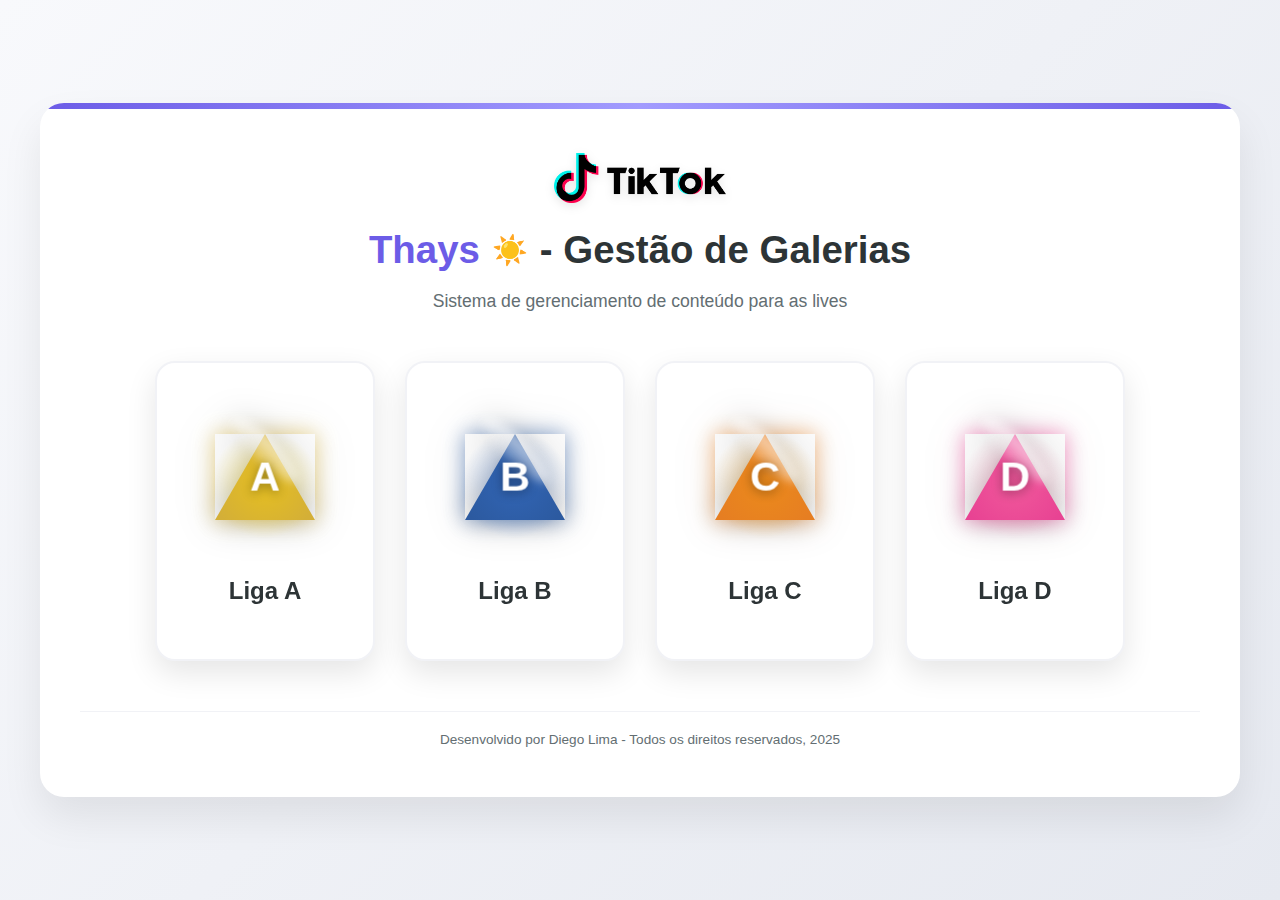
<file: index.html>
<!DOCTYPE html>
<html lang="pt-BR">
<head>
    <meta charset="UTF-8">
    <meta name="viewport" content="width=device-width, initial-scale=1.0">
    <title>Gestão de Galerias - Live da Thays</title>
    <link rel="stylesheet" href="https://cdnjs.cloudflare.com/ajax/libs/font-awesome/6.4.0/css/all.min.css">
    <style>
        * {
            margin: 0;
            padding: 0;
            box-sizing: border-box;
            font-family: 'Poppins', 'Segoe UI', Tahoma, Geneva, Verdana, sans-serif;
        }
        
        body {
            background: linear-gradient(135deg, #f8f9fc 0%, #e6e9f0 100%);
            min-height: 100vh;
            display: flex;
            flex-direction: column;
            align-items: center;
            justify-content: center;
            padding: 20px;
        }
        
        .container {
            max-width: 1200px;
            width: 100%;
            background: white;
            border-radius: 24px;
            box-shadow: 0 20px 40px rgba(0, 0, 0, 0.08);
            padding: 50px 40px;
            text-align: center;
            position: relative;
            overflow: hidden;
        }
        
        .container:before {
            content: '';
            position: absolute;
            top: 0;
            left: 0;
            right: 0;
            height: 6px;
            background: linear-gradient(90deg, #6c5ce7, #a29bfe, #6c5ce7);
        }
        
        .header {
            display: flex;
            justify-content: center;
            align-items: center;
            margin-bottom: 25px;
            gap: 15px;
        }
        
        .tiktok-logo {
            height: 50px;
            width: auto;
            filter: drop-shadow(0 3px 5px rgba(0, 0, 0, 0.1));
        }
        
        h1 {
            color: #2d3436;
            margin-bottom: 15px;
            font-size: 2.4rem;
            font-weight: 700;
            display: flex;
            align-items: center;
            justify-content: center;
            gap: 12px;
            flex-wrap: wrap;
        }
        
        .title-accent {
            color: #6c5ce7;
            position: relative;
        }
        
        .sun {
            font-size: 1.8rem;
            animation: pulse 2s infinite;
        }
        
        .subtitle {
            color: #636e72;
            margin-bottom: 45px;
            font-size: 1.1rem;
            max-width: 600px;
            margin-left: auto;
            margin-right: auto;
            line-height: 1.6;
        }
        
        .button-grid {
            display: flex;
            justify-content: center;
            gap: 30px;
            margin-top: 30px;
            flex-wrap: wrap;
        }
        
        .button {
            display: flex;
            flex-direction: column;
            align-items: center;
            justify-content: center;
            background: white;
            border-radius: 20px;
            padding: 35px 25px;
            text-decoration: none;
            color: #2d3436;
            box-shadow: 0 12px 30px rgba(0, 0, 0, 0.1);
            transition: all 0.4s ease;
            border: 2px solid #f1f2f6;
            position: relative;
            overflow: hidden;
            width: 220px;
            height: 300px;
        }
        
        .button:after {
            content: '';
            position: absolute;
            bottom: 0;
            left: 0;
            width: 100%;
            height: 5px;
            background: linear-gradient(90deg, #6c5ce7, #a29bfe);
            opacity: 0;
            transition: opacity 0.3s ease;
        }
        
        .button:hover {
            transform: translateY(-8px);
            box-shadow: 0 20px 40px rgba(0, 0, 0, 0.15);
        }
        
        .button:hover:after {
            opacity: 1;
        }
        
        .triangle-container {
            position: relative;
            width: 120px;
            height: 120px;
            margin-bottom: 30px;
            display: flex;
            align-items: center;
            justify-content: center;
            perspective: 600px;
        }
        
        .triangle {
            width: 0;
            height: 0;
            border-left: 50px solid transparent;
            border-right: 50px solid transparent;
            border-bottom: 86px solid;
            position: relative;
            transform-style: preserve-3d;
            transition: all 0.4s ease;
            filter: drop-shadow(0 0 15px rgba(0, 0, 0, 0.3));
        }
        
        /* Efeito de bisel e brilho */
        .triangle:before {
            content: '';
            position: absolute;
            top: 3px;
            left: -45px;
            width: 90px;
            height: 25px;
            background: linear-gradient(to bottom, rgba(255, 255, 255, 0.7), rgba(255, 255, 255, 0.2));
            transform: rotate(45deg) translateZ(5px);
            filter: blur(4px);
            z-index: 2;
            border-radius: 50%;
        }
        
        .triangle:after {
            content: '';
            position: absolute;
            top: -5px;
            left: -55px;
            width: 110px;
            height: 110px;
            background: radial-gradient(circle, rgba(255, 255, 255, 0.4) 0%, transparent 70%);
            z-index: 1;
            animation: glow 2s infinite alternate;
        }
        
        .triangle-inner {
            position: absolute;
            top: 50%;
            left: 50%;
            transform: translate(-50%, -50%) translateZ(20px);
            color: white;
            font-weight: 800;
            font-size: 2.5rem;
            text-shadow: 0 2px 10px rgba(0, 0, 0, 0.4);
            z-index: 10;
        }
        
        .button:hover .triangle {
            transform: translateY(-5px) rotateX(5deg);
        }
        
        /* Cores específicas para cada liga com gradientes e brilhos */
        .liga-a .triangle {
            border-bottom-color: #d4af37;
            background: linear-gradient(to bottom, #ffd700, #daa520);
            box-shadow: 0 0 20px rgba(212, 175, 55, 0.6);
        }
        
        .liga-a .triangle:after {
            background: radial-gradient(circle, rgba(255, 215, 0, 0.4) 0%, transparent 70%);
        }
        
        .liga-b .triangle {
            border-bottom-color: #2c5aa0;
            background: linear-gradient(to bottom, #3a75d3, #1e3f74);
            box-shadow: 0 0 20px rgba(44, 90, 160, 0.6);
        }
        
        .liga-b .triangle:after {
            background: radial-gradient(circle, rgba(58, 117, 211, 0.4) 0%, transparent 70%);
        }
        
        .liga-c .triangle {
            border-bottom-color: #e67e22;
            background: linear-gradient(to bottom, #f39c12, #c86a10);
            box-shadow: 0 0 20px rgba(230, 126, 34, 0.6);
        }
        
        .liga-c .triangle:after {
            background: radial-gradient(circle, rgba(243, 156, 18, 0.4) 0%, transparent 70%);
        }
        
        .liga-d .triangle {
            border-bottom-color: #e84393;
            background: linear-gradient(to bottom, #fd79a8, #c52874);
            box-shadow: 0 0 20px rgba(232, 67, 147, 0.6);
        }
        
        .liga-d .triangle:after {
            background: radial-gradient(circle, rgba(253, 121, 168, 0.4) 0%, transparent 70%);
        }
        
        .button-title {
            font-size: 1.5rem;
            font-weight: 700;
            margin-top: 10px;
            position: relative;
            z-index: 2;
        }
        
        .footer {
            margin-top: 50px;
            color: #636e72;
            font-size: 0.85rem;
            padding-top: 20px;
            border-top: 1px solid #f1f2f6;
            width: 100%;
        }
        
        @keyframes pulse {
            0% { transform: scale(1); }
            50% { transform: scale(1.1); }
            100% { transform: scale(1); }
        }
        
        @keyframes glow {
            0% { opacity: 0.4; }
            100% { opacity: 0.8; }
        }
        
        @media (max-width: 1100px) {
            .button-grid {
                justify-content: space-around;
            }
        }
        
        @media (max-width: 900px) {
            .button-grid {
                grid-template-columns: 1fr 1fr;
            }
        }
        
        @media (max-width: 600px) {
            .button-grid {
                grid-template-columns: 1fr;
            }
            
            h1 {
                font-size: 2rem;
                flex-direction: column;
            }
            
            .container {
                padding: 35px 25px;
            }
            
            .triangle-container {
                width: 100px;
                height: 100px;
            }
            
            .triangle {
                border-left: 45px solid transparent;
                border-right: 45px solid transparent;
                border-bottom: 78px solid;
            }
        }
    </style>
</head>
<body>
    <div class="container">
        <div class="header">
            <img src="images/TikTok_logo.svg.png" alt="TikTok Logo" class="tiktok-logo">
        </div>
        
        <h1><span class="title-accent">Thays</span> <span class="sun">☀️</span> - Gestão de Galerias</h1>
        <p class="subtitle">Sistema de gerenciamento de conteúdo para as lives</p>
        
        <div class="button-grid">
            <a href="pages/update_a.html" class="button liga-a">
                <div class="triangle-container">
                    <div class="triangle"></div>
                    <div class="triangle-inner">A</div>
                </div>
                <div class="button-title">Liga A</div>
            </a>
            
            <a href="pages/update_b.html" class="button liga-b">
                <div class="triangle-container">
                    <div class="triangle"></div>
                    <div class="triangle-inner">B</div>
                </div>
                <div class="button-title">Liga B</div>
            </a>
            
            <a href="pages/update_c.html" class="button liga-c">
                <div class="triangle-container">
                    <div class="triangle"></div>
                    <div class="triangle-inner">C</div>
                </div>
                <div class="button-title">Liga C</div>
            </a>
            
            <a href="pages/update_d.html" class="button liga-d">
                <div class="triangle-container">
                    <div class="triangle"></div>
                    <div class="triangle-inner">D</div>
                </div>
                <div class="button-title">Liga D</div>
            </a>
        </div>
        
        <div class="footer">
            Desenvolvido por Diego Lima - Todos os direitos reservados, 2025
        </div>
    </div>
</body>
</html>
</file>
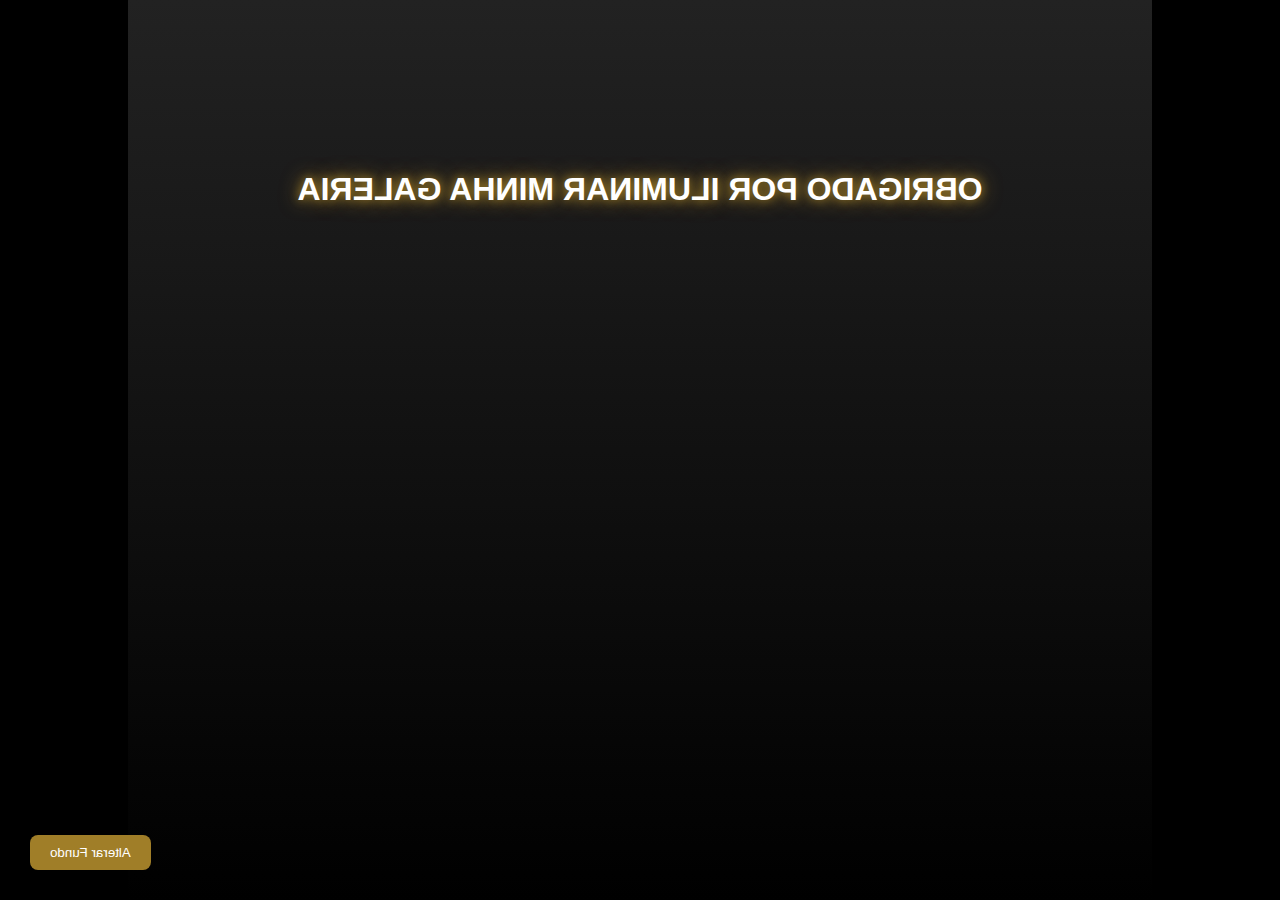
<file: pages/galery_a.html>
<!DOCTYPE html>
<html lang="pt-br">
<head>
  <meta charset="UTF-8">
  <title>Galeria Liga A</title>
  <link rel="stylesheet" href="../css/galery_a.css">
    <style>
    /* Espelha horizontalmente todo o conteúdo da página
       (texto continua na mesma ordem; apenas o desenho é espelhado) */
    body {
      transform: scaleX(-1);
      transform-origin: center;
    }
  </style>
  <script src="../js/galery_a.js" defer></script>
</head>
<body>
    <div id="container">
      <!--Ajuste--><video id="bgVideo" autoplay muted loop playsinline class="hidden"></video>
      <h1 id="titulo1" class="titulo-galeria">OBRIGADO POR ILUMINAR MINHA GALERIA</h1>
      <h1 id="titulo2" class="titulo-galeria hidden">THANK YOU FOR SHINING MY GALERY</h1>
      <div id="gallery-track"></div>
    </div>

    <div class="controls">
      <button id="changeBg">Alterar Fundo</button>
    </div>
</body>
</html>
</file>
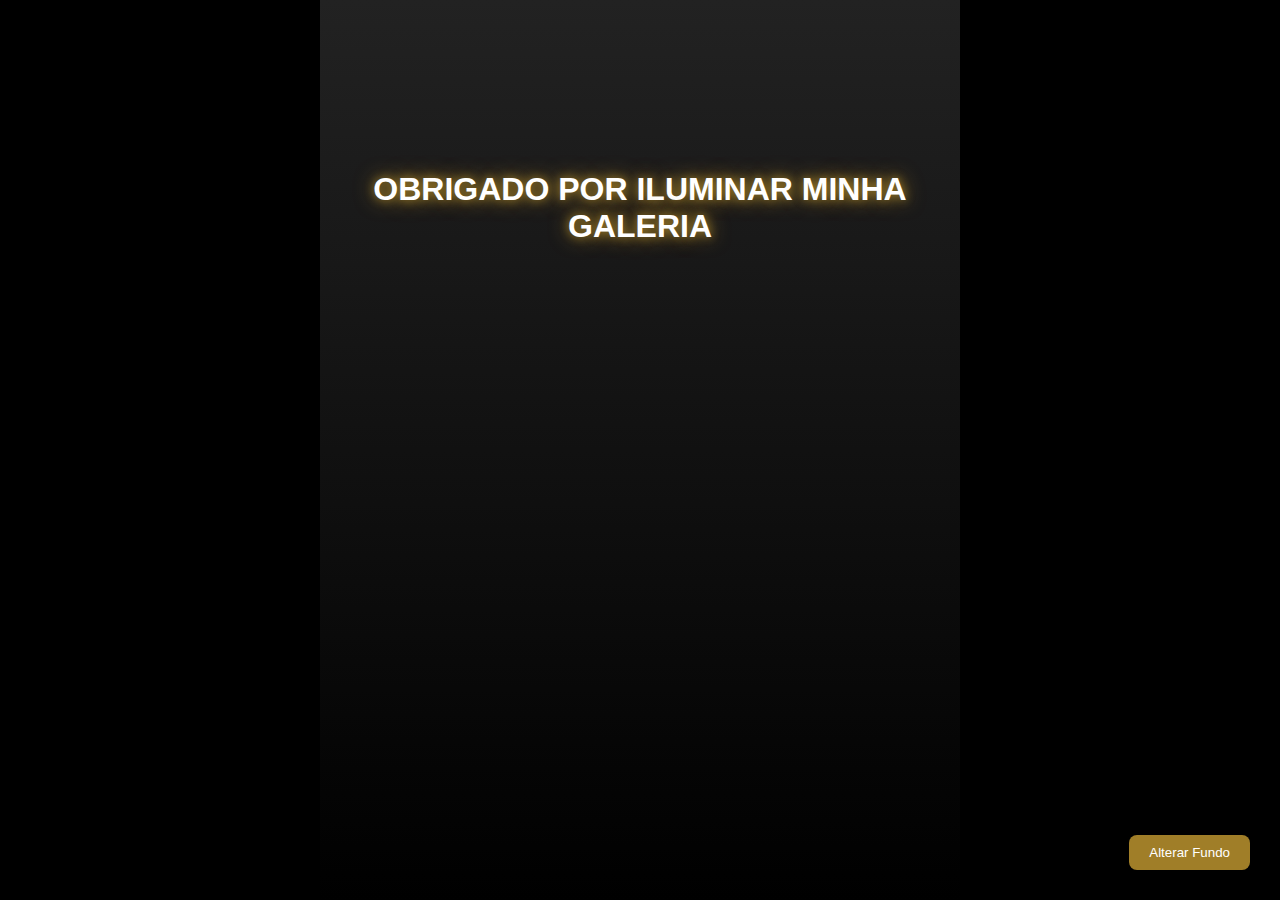
<file: pages/galery_b.html>
<!DOCTYPE html>
<html lang="pt-br">
<head>
  <meta charset="UTF-8">
  <title>Galeria Liga B</title>
  <link rel="stylesheet" href="../css/galery_b.css">
  <script src="../js/galery_b.js" defer></script>
</head>
<body>
  <div id="container">
    <!--Ajuste--><video id="bgVideo" autoplay muted loop playsinline class="hidden"></video>
    <h1 id="titulo1" class="titulo-galeria">OBRIGADO POR ILUMINAR MINHA GALERIA</h1>
    <h1 id="titulo2" class="titulo-galeria hidden">THANK YOU FOR SHINING MY GALERY</h1>
    <div id="gallery-track"></div>
  </div>

  <div class="controls">
    <button id="changeBg">Alterar Fundo</button>
  </div>
</body>
</html>
</file>
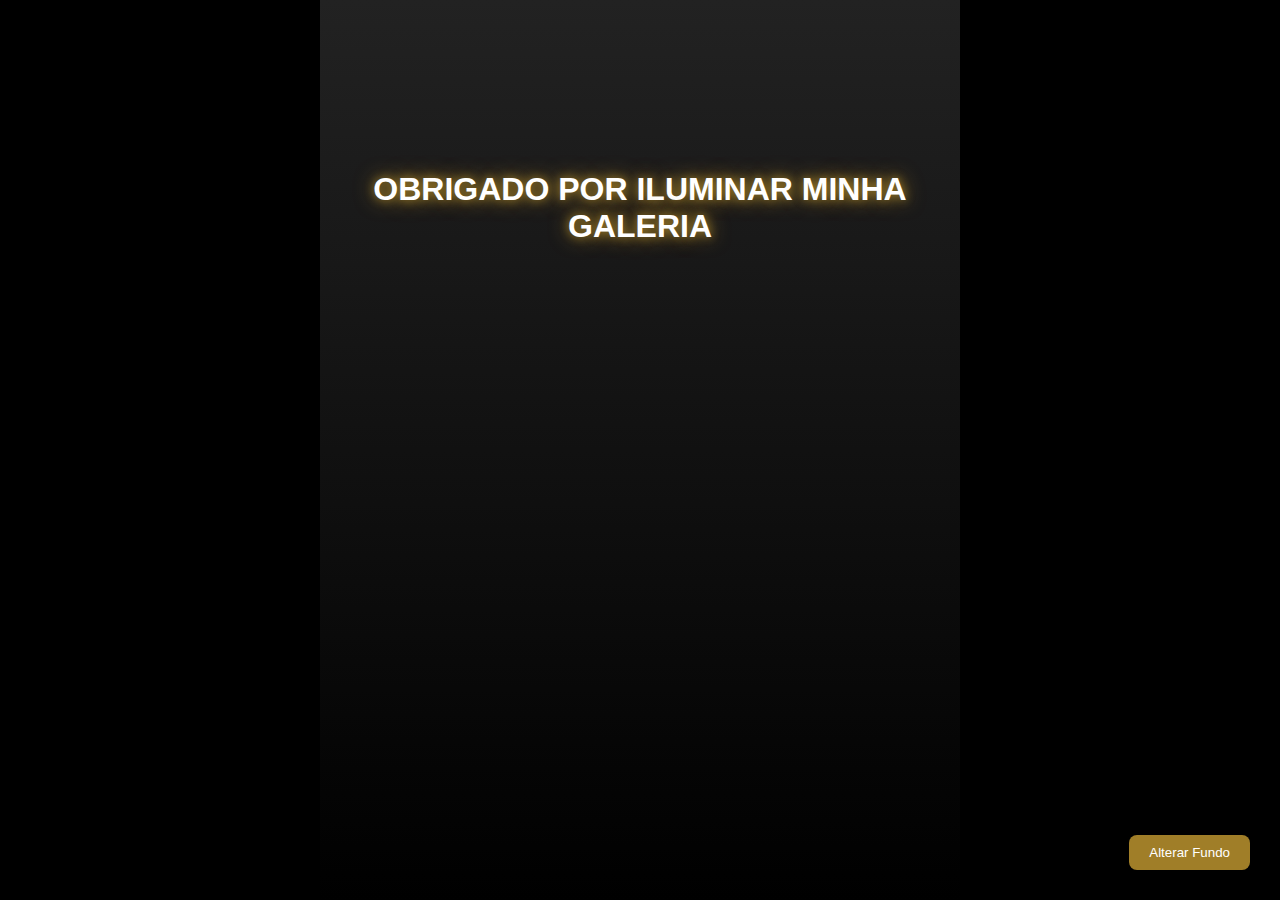
<file: pages/galery_c.html>
<!DOCTYPE html>
<html lang="pt-br">
<head>
  <meta charset="UTF-8">
  <title>Galeria Liga C</title>
  <link rel="stylesheet" href="../css/galery_c.css">
  <script src="../js/galery_c.js" defer></script>
</head>
<body>
  <div id="container">
    <!--Ajuste--><video id="bgVideo" autoplay muted loop playsinline class="hidden"></video>
    <h1 id="titulo1" class="titulo-galeria">OBRIGADO POR ILUMINAR MINHA GALERIA</h1>
    <h1 id="titulo2" class="titulo-galeria hidden">THANK YOU FOR SHINING MY GALERY</h1>
    <div id="gallery-track"></div>
  </div>

  <div class="controls">
    <button id="changeBg">Alterar Fundo</button>
  </div>
</body>
</html>
</file>
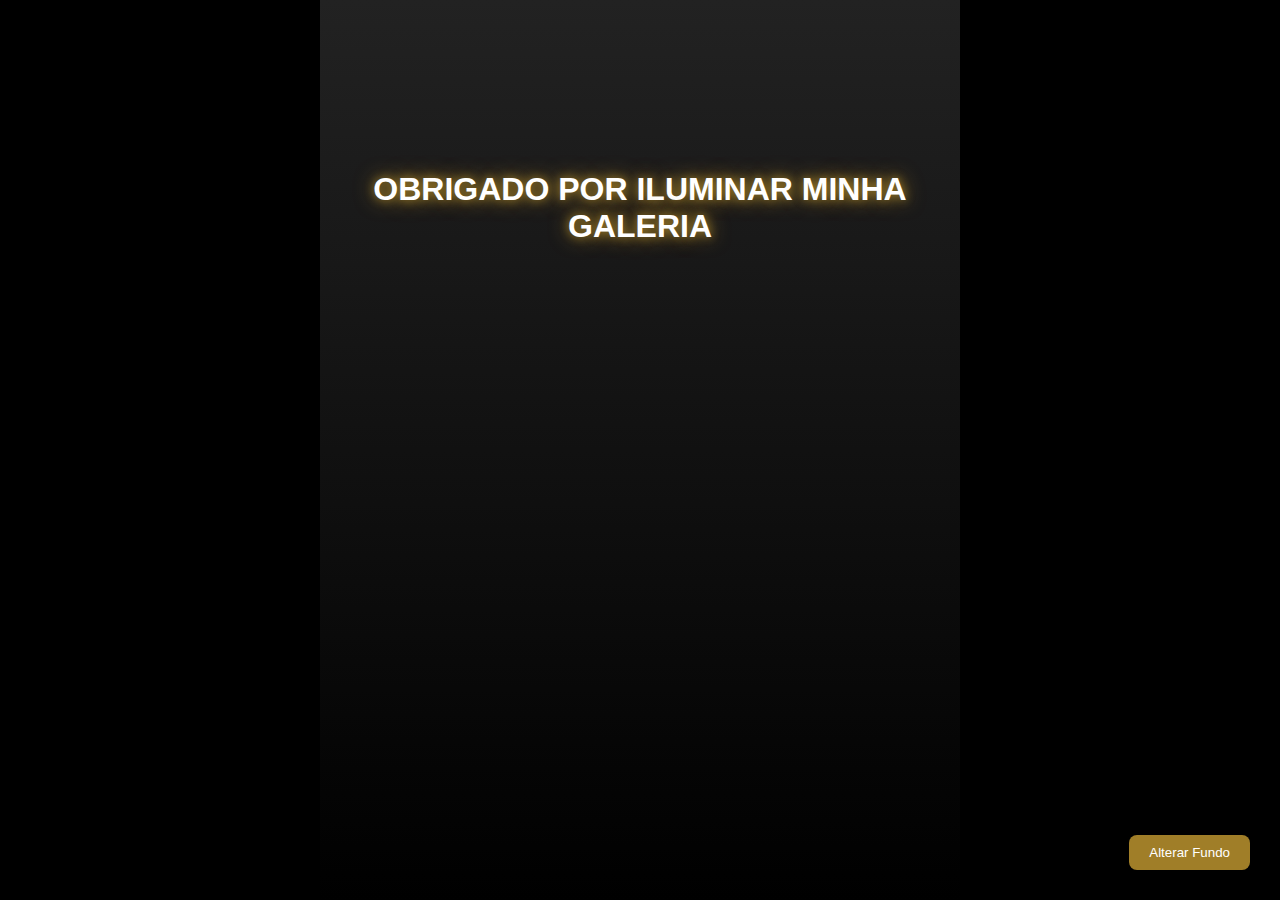
<file: pages/galery_d.html>
<!DOCTYPE html>
<html lang="pt-br">
<head>
  <meta charset="UTF-8">
  <title>Galeria Liga D</title>
  <link rel="stylesheet" href="../css/galery_d.css">
  <script src="../js/galery_d.js" defer></script>
</head>
<body>
  <div id="container">
    <!--Ajuste--><video id="bgVideo" autoplay muted loop playsinline class="hidden"></video>
    <h1 id="titulo1" class="titulo-galeria">OBRIGADO POR ILUMINAR MINHA GALERIA</h1>
    <h1 id="titulo2" class="titulo-galeria hidden">THANK YOU FOR SHINING MY GALERY</h1>
    <div id="gallery-track"></div>
  </div>

  <div class="controls">
    <button id="changeBg">Alterar Fundo</button>
  </div>
</body>
</html>
</file>
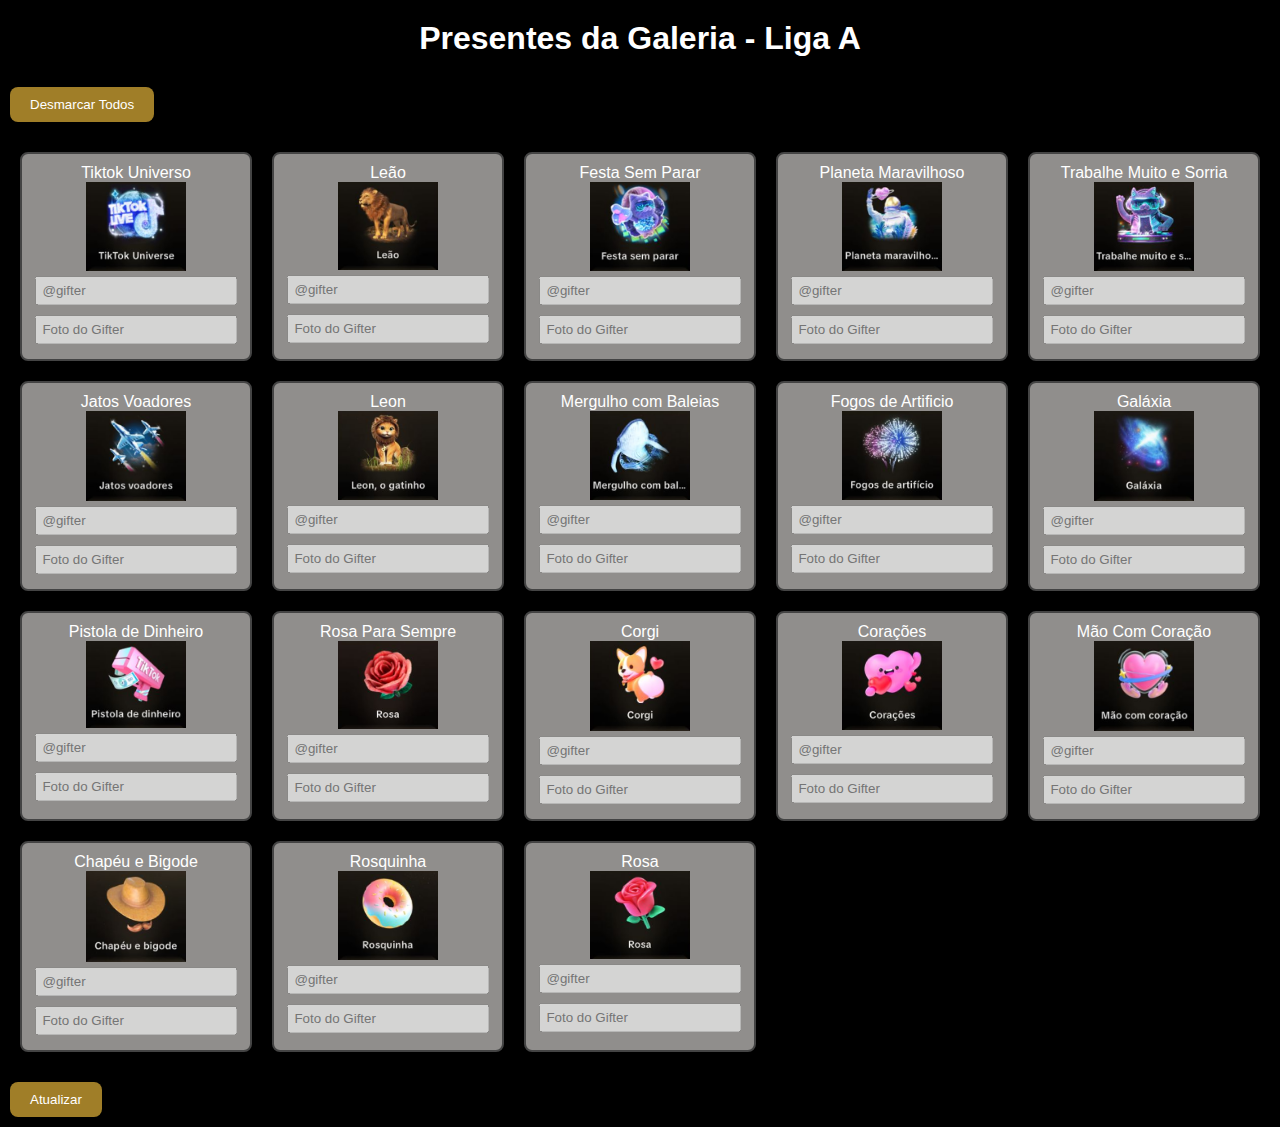
<file: pages/update_a.html>
<!DOCTYPE html>
<html lang="pt-br">
<head>
  <meta charset="UTF-8">
  <title>Presentes da Galeria - Liga A</title>
  <link rel="stylesheet" href="../css/galery_a.css">
  <script src="../js/update_a.js" defer></script>
</head>
<body class="update-page">
  <h1 class="titulo">Presentes da Galeria - Liga A</h1>

  <button id="uncheckAll">Desmarcar Todos</button>

  <div class="blocos-container">
    <!-- Os 18 blocos serão criados dinamicamente via JS -->
  </div>

  <button id="updateBtn">Atualizar</button>
</body>
</html>
</file>
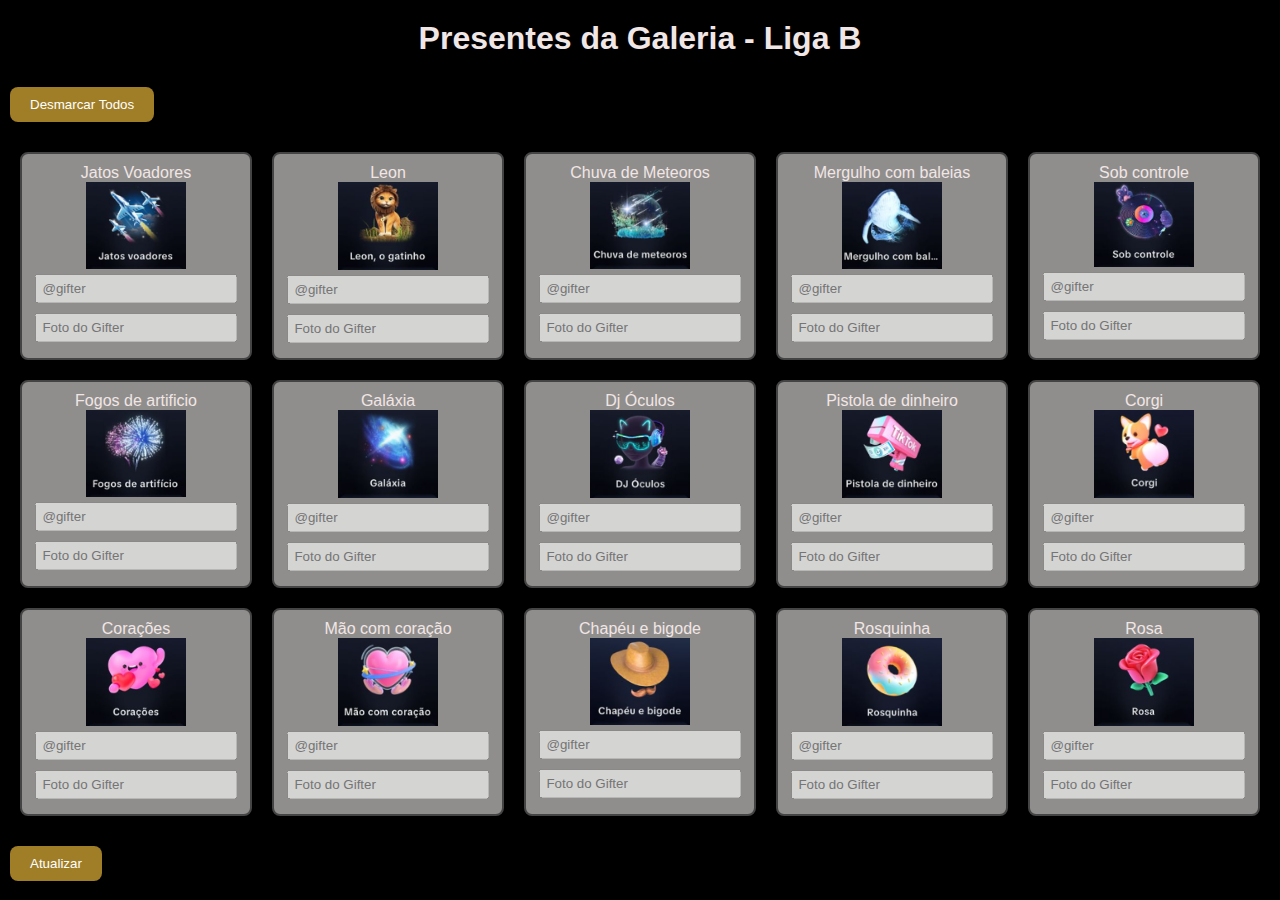
<file: pages/update_b.html>
<!DOCTYPE html>
<html lang="pt-br">
<head>
  <meta charset="UTF-8">
  <title>Presentes da Galeria - Liga B</title>
  <link rel="stylesheet" href="../css/galery_b.css">
  <script src="../js/update_b.js" defer></script>
</head>
<body class="update-page">
  <h1 class="titulo">Presentes da Galeria - Liga B</h1>

  <button id="uncheckAll">Desmarcar Todos</button>

  <div class="blocos-container">
    <!-- Os 18 blocos serão criados dinamicamente via JS -->
  </div>

  <button id="updateBtn">Atualizar</button>
</body>
</html>
</file>
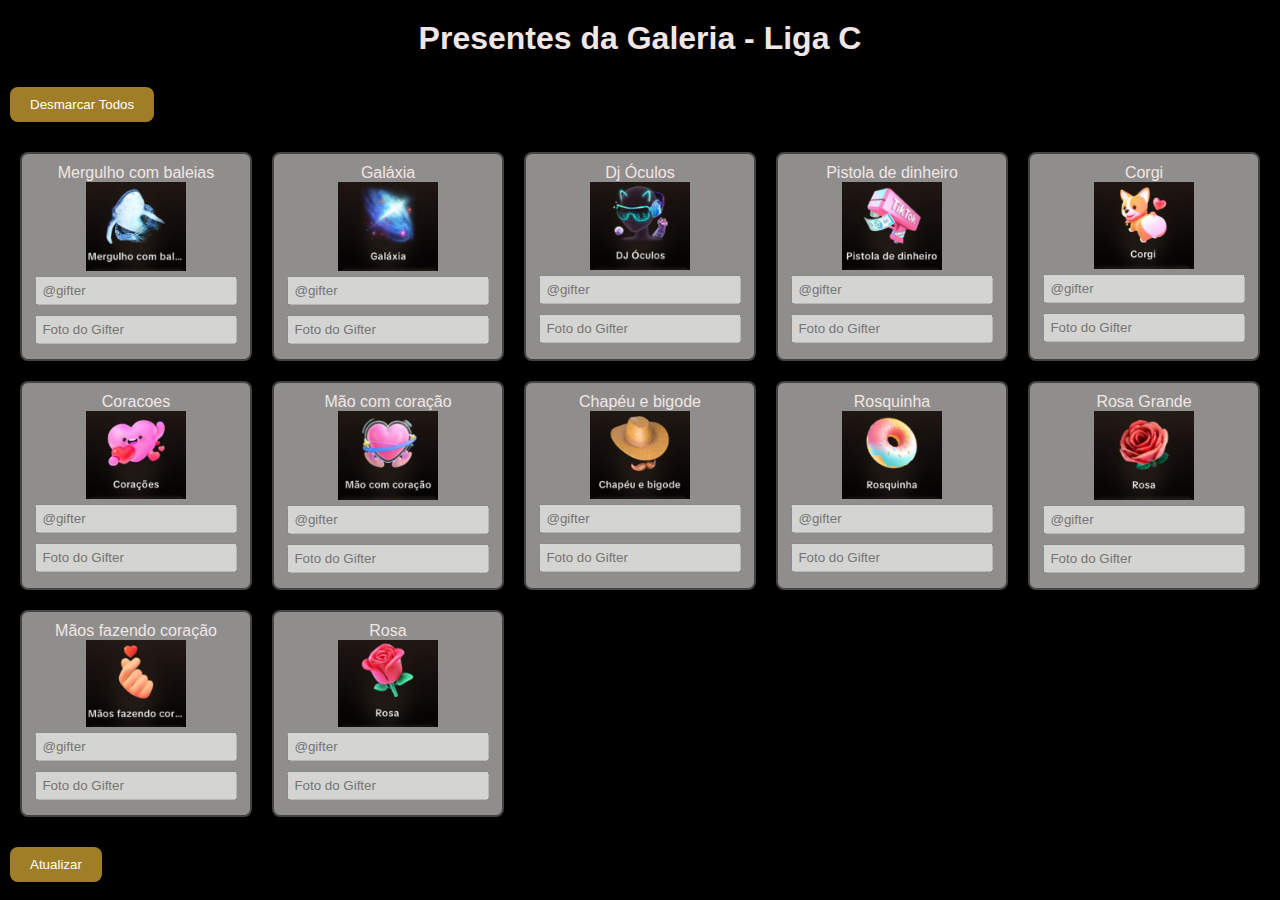
<file: pages/update_c.html>
<!DOCTYPE html>
<html lang="pt-br">
<head>
  <meta charset="UTF-8">
  <title>Presentes da Galeria - Liga C</title>
  <link rel="stylesheet" href="../css/galery_c.css">
  <script src="../js/update_c.js" defer></script>
</head>
<body class="update-page">
  <h1 class="titulo">Presentes da Galeria - Liga C</h1>

  <button id="uncheckAll">Desmarcar Todos</button>

  <div class="blocos-container">
    <!-- Os 18 blocos serão criados dinamicamente via JS -->
  </div>

  <button id="updateBtn">Atualizar</button>
</body>
</html>
</file>
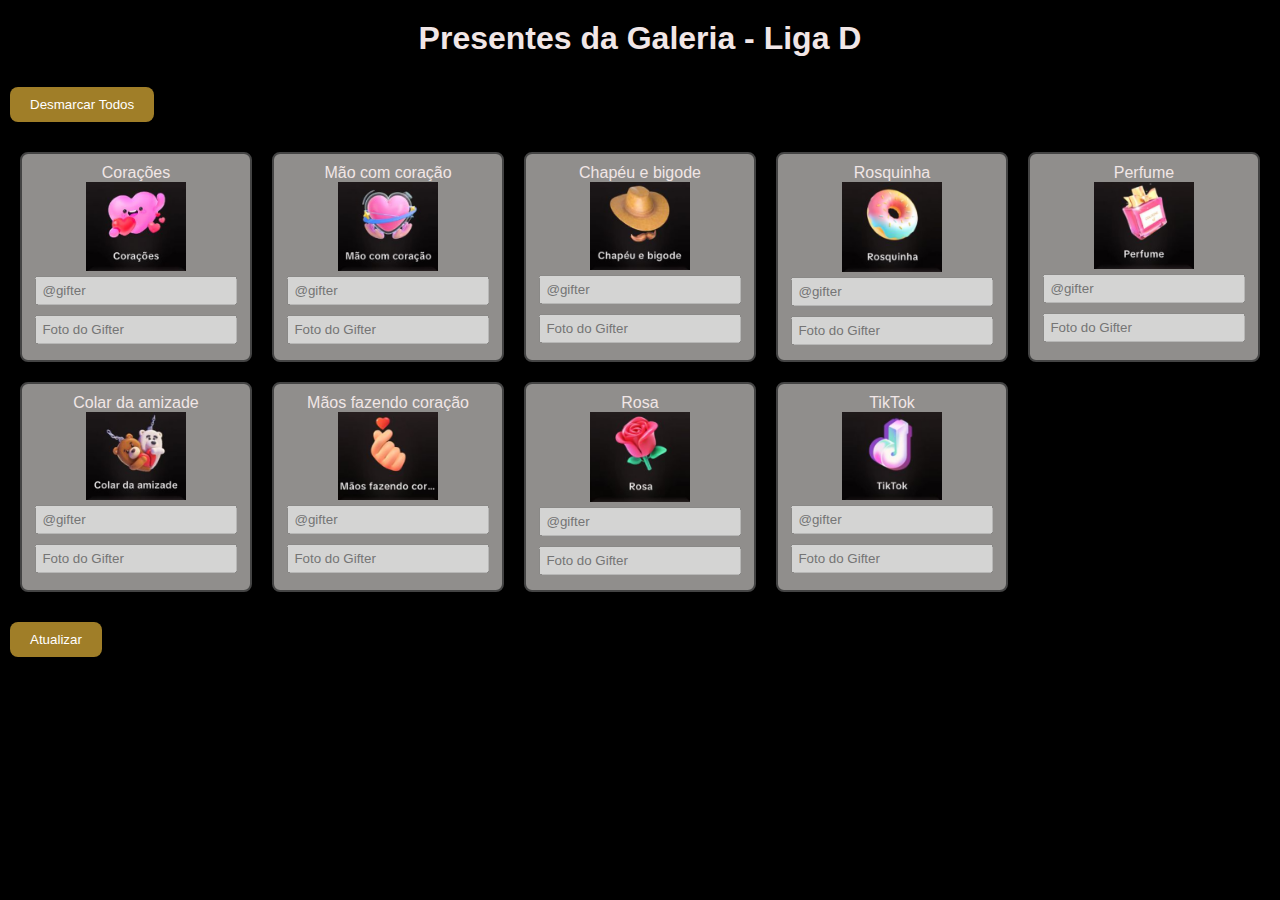
<file: pages/update_d.html>
<!DOCTYPE html>
<html lang="pt-br">
<head>
  <meta charset="UTF-8">
  <title>Presentes da Galeria - Liga D</title>
  <link rel="stylesheet" href="../css/galery_d.css">
  <script src="../js/update_d.js" defer></script>
</head>
<body class="update-page">
  <h1 class="titulo">Presentes da Galeria - Liga D</h1>

  <button id="uncheckAll">Desmarcar Todos</button>

  <div class="blocos-container">
    <!-- Os 18 blocos serão criados dinamicamente via JS -->
  </div>

  <button id="updateBtn">Atualizar</button>
</body>
</html>
</file>
<file: css/galery_a.css>
body {
  margin:0;
  font-family: Arial, sans-serif;
  background:#000;
  color:white;
}

.titulo {
  text-align:center;
  margin:20px 0;
}

button {
  margin:10px;
  padding:10px 20px;
  background:#a07e28;
  border:none;
  border-radius:8px;
  color:white;
  cursor:pointer;
}
button:hover { background:#caa84a; }

.blocos-container {
  display:grid;
  grid-template-columns: repeat(auto-fill, minmax(200px,1fr));
  gap:20px;
  padding:20px;
}

.gift-block {
  border:2px solid #444;
  padding:10px;
  text-align:center;
  cursor:pointer;
  border-radius:8px;
  background-color: rgba(226, 224, 221, 0.637);
}
.gift-block.selected {
  border-color:#d2e75b;
  box-shadow:0 0 10px #a07e28;
  background-color: rgb(230, 211, 107);
  color: #222;
}
.gift-block img { max-width:100px; display:block; margin:0 auto; }
.gift-block input { width:90%; margin:5px 0; padding:5px; }

#container {
  width:80%;
  margin:0 auto;
  height:100vh;
  background:linear-gradient(to bottom,#222,#000);
  position:relative;
  overflow:hidden;
}

.titulo-galeria {
  position:absolute;
  top:150px;
  width:100%;
  text-align:center;
  font-size:2rem;
  color:#fff;
  text-shadow:0 0 10px #a07e28,0 0 20px #a07e28;
}
.hidden { display:none; }

#gallery-track {
  position:absolute;
  top:80px;
  transform: none;
  display:flex;
  z-index: 5;
  gap:80px;
}

.gallery-block {
  display:flex;
  flex-direction:column;
  align-items:center;
  min-width:400px;
}

.image-container {
  width:400px;
  height:400px;
}
.image-frame {
  width:100%;
  height:100%;
  border-radius:20px 20px 0 0;
  overflow:hidden;
  box-shadow:0 0 25px rgba(160,126,40,0.6);
}
.image-frame img {
  width:100%;
  height:100%;
  object-fit:cover;
}
.username {
  font-size:2rem;
  font-weight:bold;
  color:#d4af37;
  margin-top:10px;
  text-shadow:0 0 10px rgba(160,126,40,0.7);
}
.profile-container {
  margin-top:15px;
}
.profile-picture {
  width:100px;
  height:100px;
  border-radius:50%;
  overflow:hidden;
}
.profile-picture img {
  width:100%;
  height:100%;
  object-fit:cover;
}

.controls {
  position:absolute;
  bottom:20px;
  right:20px;
}

/*Ajuste*/
#bgVideo {
  position: absolute;
  top: 0;
  left: 0;
  width: 100%;
  height: 100%;
  object-fit: cover;
  z-index: 0; /* fica atrás dos blocos e títulos */
}
</file>
<file: css/galery_b.css>
body {
  margin:0;
  font-family: Arial, sans-serif;
  background:#000;
  color:white;
}

body.update-page {
  background: #000000;
  color: #f1e6e6;
}

.titulo {
  text-align:center;
  margin:20px 0;
}

button {
  margin:10px;
  padding:10px 20px;
  background:#a07e28;
  border:none;
  border-radius:8px;
  color:white;
  cursor:pointer;
}
button:hover { background:#caa84a; }

.blocos-container {
  display:grid;
  grid-template-columns: repeat(auto-fill, minmax(200px,1fr));
  gap:20px;
  padding:20px;
}

.gift-block {
  border:2px solid #444;
  padding:10px;
  text-align:center;
  cursor:pointer;
  border-radius:8px;
  background-color: rgba(226, 224, 221, 0.637);
}
.gift-block.selected {
  border-color:#d2e75b;
  box-shadow:0 0 10px #a07e28;
  background-color: rgb(230, 211, 107);
  color: #222;
}
.gift-block img { max-width:100px; display:block; margin:0 auto; }
.gift-block input { width:90%; margin:5px 0; padding:5px; }

#container {
  width:50%;
  margin:0 auto;
  height:100vh;
  background:linear-gradient(to bottom,#222,#000);
  position:relative;
  overflow:hidden;
}

.titulo-galeria {
  position:absolute;
  top:150px;
  width:100%;
  text-align:center;
  font-size:2rem;
  color:#fff;
  text-shadow:0 0 10px #a07e28,0 0 20px #a07e28;
}
.hidden { display:none; }

#gallery-track {
  position:absolute;
  top:80px;
  transform: none;
  display:flex;
  z-index: 5;
  gap:80px;
}

.gallery-block {
  display:flex;
  flex-direction:column;
  align-items:center;
  min-width:400px;
}

.image-container {
  width:400px;
  height:400px;
}
.image-frame {
  width:100%;
  height:100%;
  border-radius:20px 20px 0 0;
  overflow:hidden;
  box-shadow:0 0 25px rgba(160,126,40,0.6);
}
.image-frame img {
  width:100%;
  height:100%;
  object-fit:cover;
}
.username {
  font-size:2rem;
  font-weight:bold;
  color:#d4af37;
  margin-top:10px;
  text-shadow:0 0 10px rgba(160,126,40,0.7);
}
.profile-container {
  margin-top:15px;
}
.profile-picture {
  width:100px;
  height:100px;
  border-radius:50%;
  overflow:hidden;
}
.profile-picture img {
  width:100%;
  height:100%;
  object-fit:cover;
}

.controls {
  position:absolute;
  bottom:20px;
  right:20px;
}

/*Ajuste*/
#bgVideo {
  position: absolute;
  top: 0;
  left: 0;
  width: 100%;
  height: 100%;
  object-fit: cover;
  z-index: 0; /* fica atrás dos blocos e títulos */
}
</file>
<file: css/galery_c.css>
body {
  margin:0;
  font-family: Arial, sans-serif;
  background:#000;
  color:white;
}

body.update-page {
  background: #000000;
  color: #f1e6e6;
}

.titulo {
  text-align:center;
  margin:20px 0;
}

button {
  margin:10px;
  padding:10px 20px;
  background:#a07e28;
  border:none;
  border-radius:8px;
  color:white;
  cursor:pointer;
}
button:hover { background:#caa84a; }

.blocos-container {
  display:grid;
  grid-template-columns: repeat(auto-fill, minmax(200px,1fr));
  gap:20px;
  padding:20px;
}

.gift-block {
  border:2px solid #444;
  padding:10px;
  text-align:center;
  cursor:pointer;
  border-radius:8px;
  background-color: rgba(226, 224, 221, 0.637);
}
.gift-block.selected {
  border-color:#d2e75b;
  box-shadow:0 0 10px #a07e28;
  background-color: rgb(230, 211, 107);
  color: #222;
}
.gift-block img { max-width:100px; display:block; margin:0 auto; }
.gift-block input { width:90%; margin:5px 0; padding:5px; }

#container {
  width:50%;
  margin:0 auto;
  height:100vh;
  background:linear-gradient(to bottom,#222,#000);
  position:relative;
  overflow:hidden;
}

.titulo-galeria {
  position:absolute;
  top:150px;
  width:100%;
  text-align:center;
  font-size:2rem;
  color:#fff;
  text-shadow:0 0 10px #a07e28,0 0 20px #a07e28;
}
.hidden { display:none; }

#gallery-track {
  position:absolute;
  top:80px;
  transform: none;
  display:flex;
  z-index: 5;
  gap:80px;
}

.gallery-block {
  display:flex;
  flex-direction:column;
  align-items:center;
  min-width:400px;
}

.image-container {
  width:400px;
  height:400px;
}
.image-frame {
  width:100%;
  height:100%;
  border-radius:20px 20px 0 0;
  overflow:hidden;
  box-shadow:0 0 25px rgba(160,126,40,0.6);
}
.image-frame img {
  width:100%;
  height:100%;
  object-fit:cover;
}
.username {
  font-size:2rem;
  font-weight:bold;
  color:#d4af37;
  margin-top:10px;
  text-shadow:0 0 10px rgba(160,126,40,0.7);
}
.profile-container {
  margin-top:15px;
}
.profile-picture {
  width:100px;
  height:100px;
  border-radius:50%;
  overflow:hidden;
}
.profile-picture img {
  width:100%;
  height:100%;
  object-fit:cover;
}

.controls {
  position:absolute;
  bottom:20px;
  right:20px;
}

/*Ajuste*/
#bgVideo {
  position: absolute;
  top: 0;
  left: 0;
  width: 100%;
  height: 100%;
  object-fit: cover;
  z-index: 0; /* fica atrás dos blocos e títulos */
}
</file>
<file: css/galery_d.css>
body {
  margin:0;
  font-family: Arial, sans-serif;
  background:#000;
  color:white;
}

body.update-page {
  background: #000000;
  color: #f1e6e6;
}

.titulo {
  text-align:center;
  margin:20px 0;
}

button {
  margin:10px;
  padding:10px 20px;
  background:#a07e28;
  border:none;
  border-radius:8px;
  color:white;
  cursor:pointer;
}
button:hover { background:#caa84a; }

.blocos-container {
  display:grid;
  grid-template-columns: repeat(auto-fill, minmax(200px,1fr));
  gap:20px;
  padding:20px;
}

.gift-block {
  border:2px solid #444;
  padding:10px;
  text-align:center;
  cursor:pointer;
  border-radius:8px;
  background-color: rgba(226, 224, 221, 0.637);
}
.gift-block.selected {
  border-color:#d2e75b;
  box-shadow:0 0 10px #a07e28;
  background-color: rgb(230, 211, 107);
  color: #222;
}
.gift-block img { max-width:100px; display:block; margin:0 auto; }
.gift-block input { width:90%; margin:5px 0; padding:5px; }

#container {
  width:50%;
  margin:0 auto;
  height:100vh;
  background:linear-gradient(to bottom,#222,#000);
  position:relative;
  overflow:hidden;
}

.titulo-galeria {
  position:absolute;
  top:150px;
  width:100%;
  text-align:center;
  font-size:2rem;
  color:#fff;
  text-shadow:0 0 10px #a07e28,0 0 20px #a07e28;
}
.hidden { display:none; }

#gallery-track {
  position:absolute;
  top:80px;
  transform: none;
  display:flex;
  z-index: 5;
  gap:80px;
}

.gallery-block {
  display:flex;
  flex-direction:column;
  align-items:center;
  min-width:400px;
}

.image-container {
  width:400px;
  height:400px;
}
.image-frame {
  width:100%;
  height:100%;
  border-radius:20px 20px 0 0;
  overflow:hidden;
  box-shadow:0 0 25px rgba(160,126,40,0.6);
}
.image-frame img {
  width:100%;
  height:100%;
  object-fit:cover;
}
.username {
  font-size:2rem;
  font-weight:bold;
  color:#d4af37;
  margin-top:10px;
  text-shadow:0 0 10px rgba(160,126,40,0.7);
}
.profile-container {
  margin-top:15px;
}
.profile-picture {
  width:100px;
  height:100px;
  border-radius:50%;
  overflow:hidden;
}
.profile-picture img {
  width:100%;
  height:100%;
  object-fit:cover;
}

.controls {
  position:absolute;
  bottom:20px;
  right:20px;
}

/*Ajuste*/
#bgVideo {
  position: absolute;
  top: 0;
  left: 0;
  width: 100%;
  height: 100%;
  object-fit: cover;
  z-index: 0; /* fica atrás dos blocos e títulos */
}
</file>
